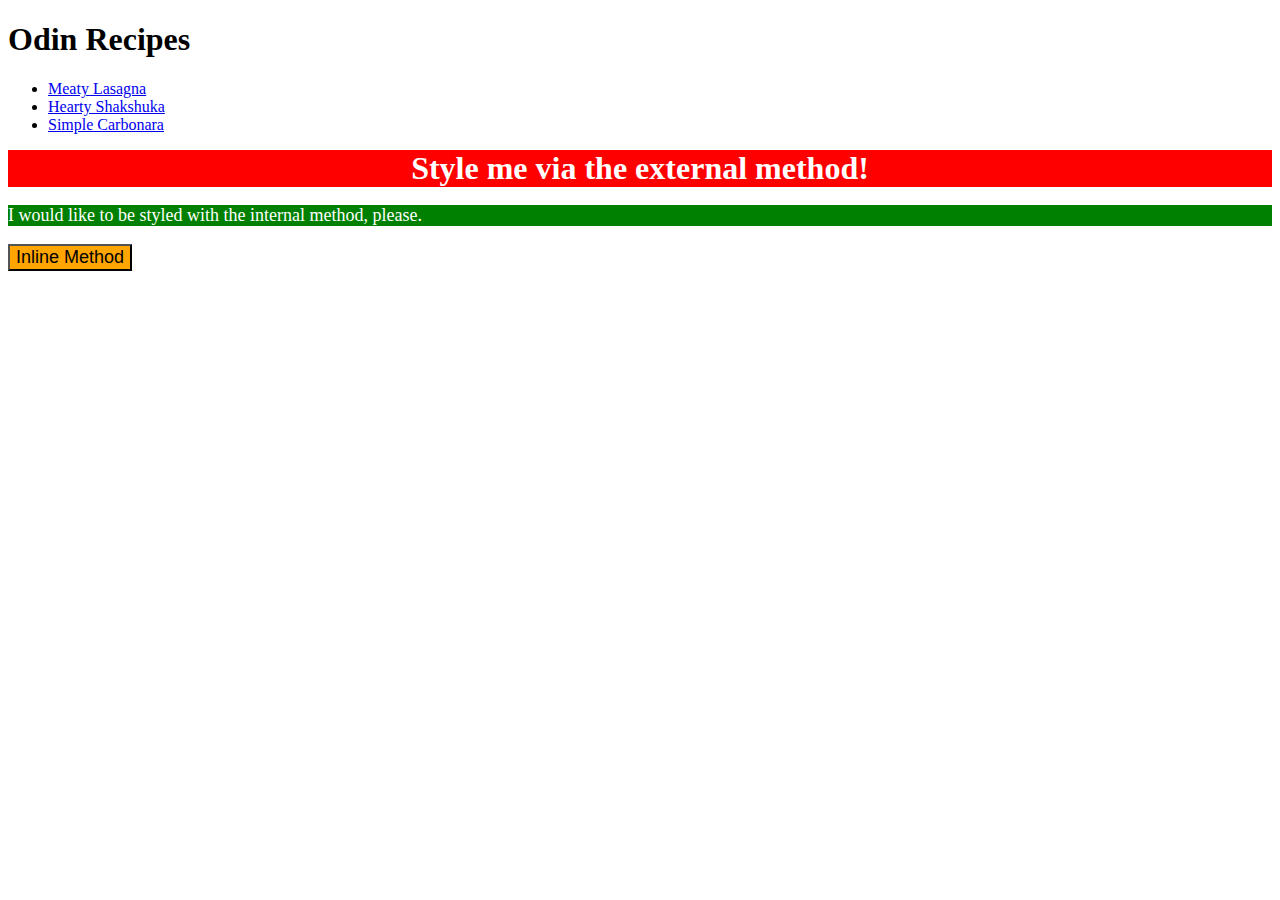
<file: index.html>
<!DOCTYPE html>
<html lang="en">
<head>
    <meta charset="UTF-8">
    <meta http-equiv="X-UA-Compatible" content="IE=edge">
    <meta name="viewport" content="width=device-width, initial-scale=1.0">
    <link rel="stylesheet" href="styles.css" />
    <title>Odin Recipes</title>
    <style>
        p {
            color: white;
            background-color: green;
            font-size: 18px;
        }
    </style>
</head>
<body>
    <h1>Odin Recipes</h1>
    <ul>
        <li><a href="recipes/lasagna.html">Meaty Lasagna</a></li>
        <li><a href="recipes/shakshuka.html">Hearty Shakshuka</a></li>
        <li><a href="recipes/carbonara.html">Simple Carbonara</a></li>
    </ul>
    <div>Style me via the external method!</div>
    <p>I would like to be styled with the internal method, please.</p>
    <button style="background-color: orange; font-size: 18px;">Inline Method</button>
</body>
</html>
</file>
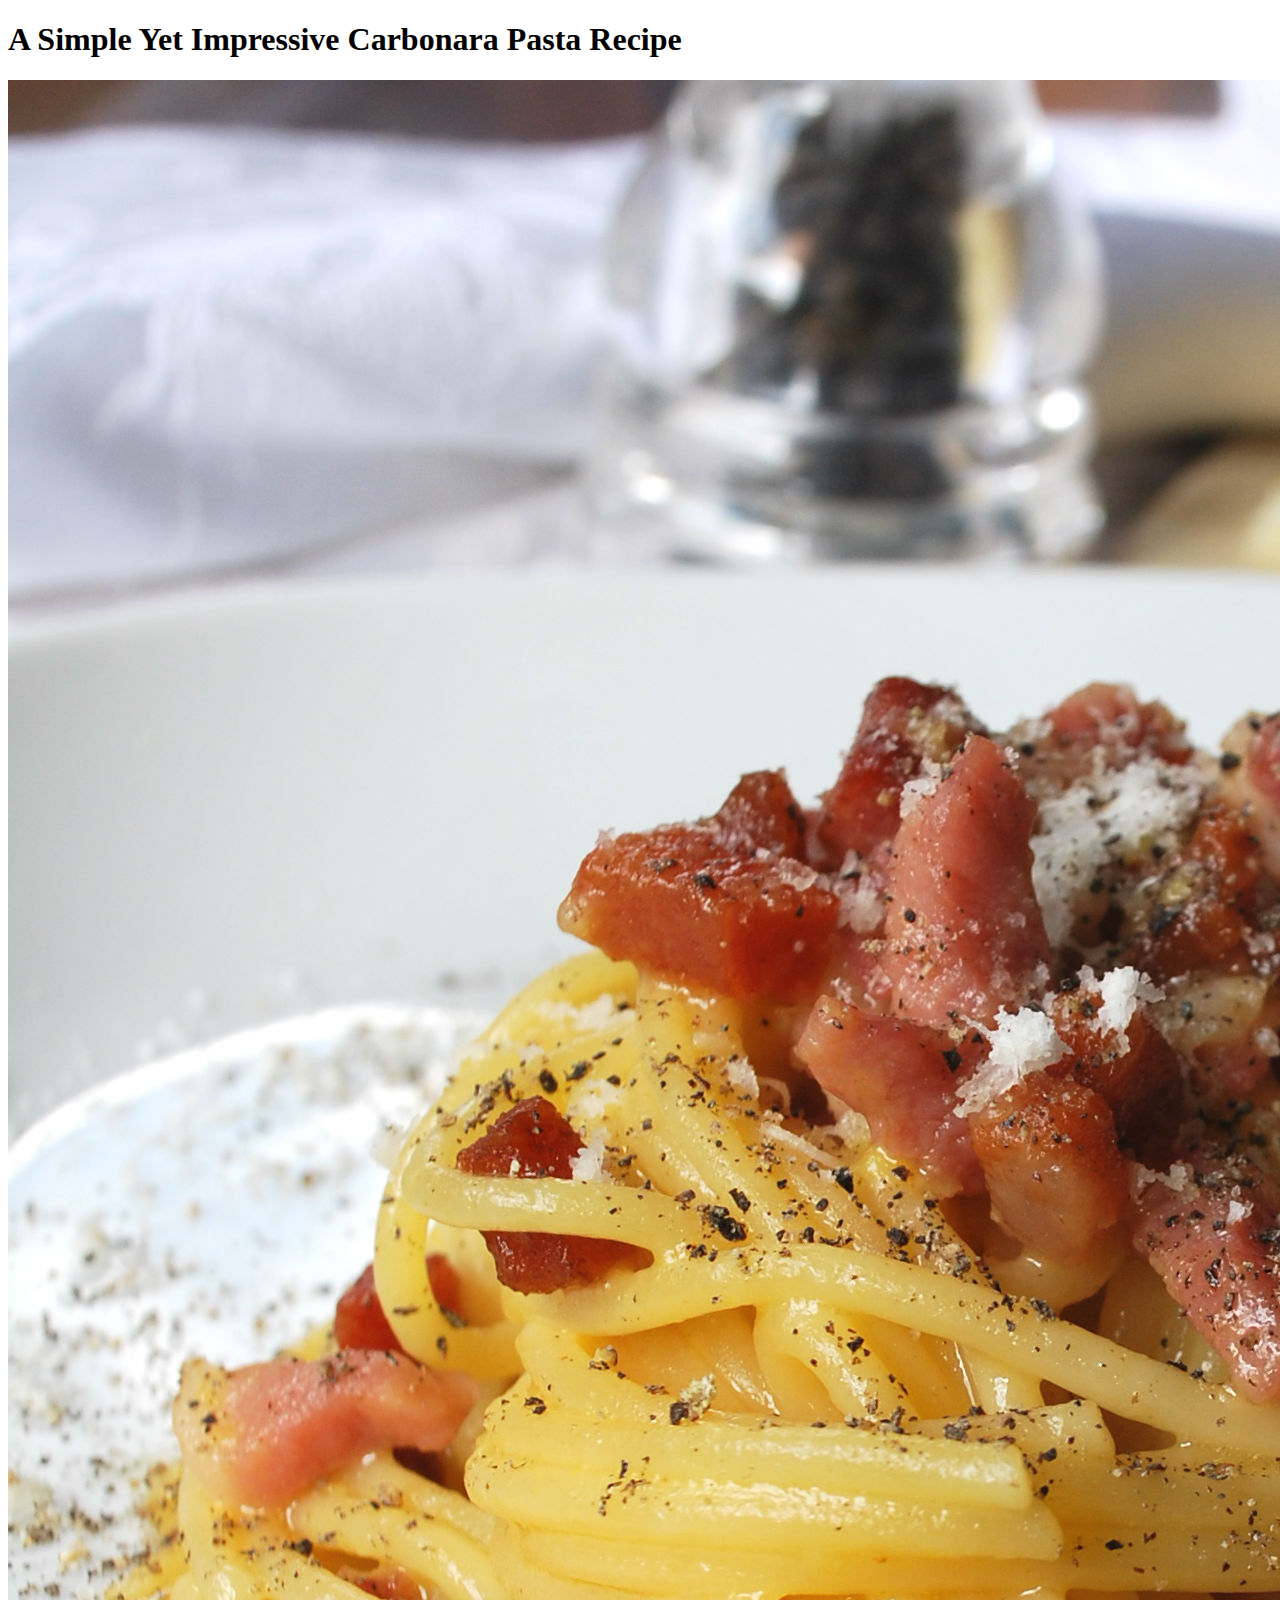
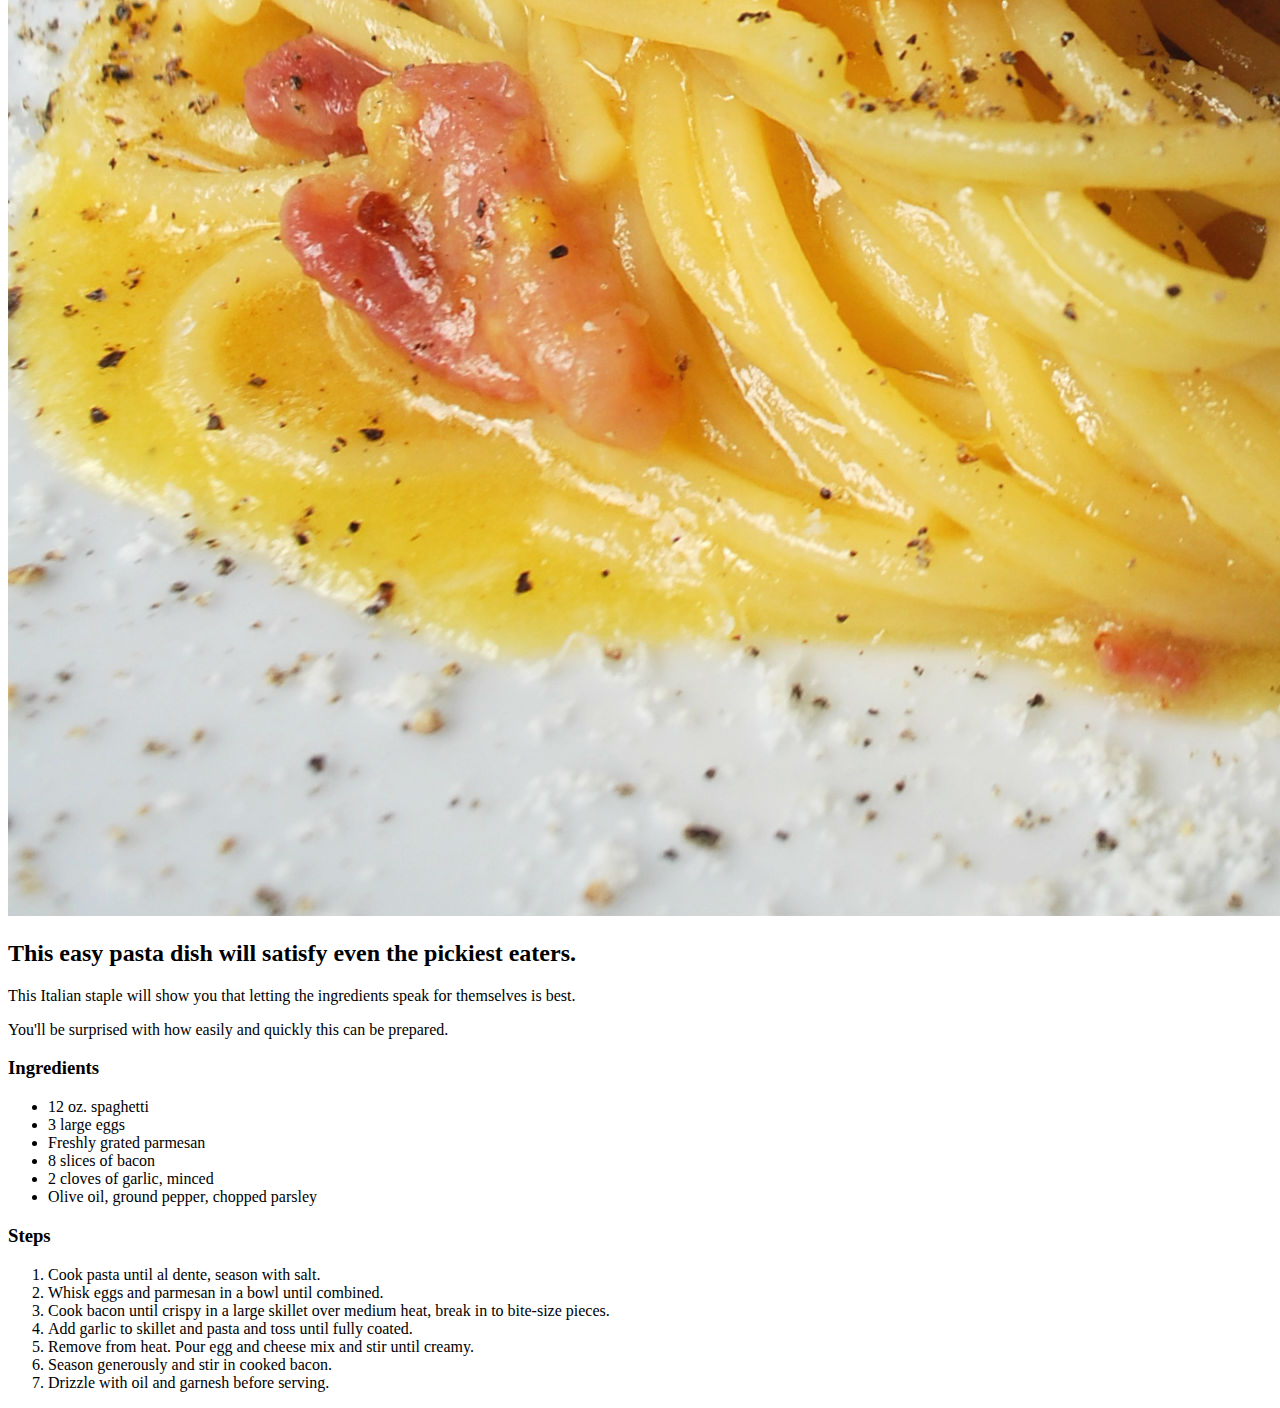
<file: recipes/carbonara.html>
<!DOCTYPE html>
<html lang="en">
<head>
    <meta charset="UTF-8">
    <meta http-equiv="X-UA-Compatible" content="IE=edge">
    <meta name="viewport" content="width=device-width, initial-scale=1.0">
    <title>Carbonara Pasta Recipe</title>
</head>
<body>
    <h1>A Simple Yet Impressive Carbonara Pasta Recipe</h1>
    <img src="../images/carbonara.jpg" alt="A plate of carbonara pasta">

    <h2>This easy pasta dish will satisfy even the pickiest eaters.</h2>
    <p>This Italian staple will show you that letting the ingredients 
        speak for themselves is best.
    </p>
    <p>You'll be surprised with how easily and quickly this can be prepared.</p>

    <h3>Ingredients</h3>
    <ul>
        <li>12 oz. spaghetti</li>
        <li>3 large eggs</li>
        <li>Freshly grated parmesan</li>
        <li>8 slices of bacon</li>
        <li>2 cloves of garlic, minced</li>
        <li>Olive oil, ground pepper, chopped parsley</li>
    </ul>

    <h3>Steps</h3>
    <ol>
        <li>Cook pasta until al dente, season with salt.</li>
        <li>Whisk eggs and parmesan in a bowl until combined.</li>
        <li>Cook bacon until crispy in a large skillet over medium heat, break 
            in to bite-size pieces.
        </li>
        <li>Add garlic to skillet and pasta and toss until fully coated.</li>
        <li>Remove from heat. Pour egg and cheese mix and stir until creamy.</li>
        <li>Season generously and stir in cooked bacon.</li>
        <li>Drizzle with oil and garnesh before serving.</li>
    </ol>
</body>
</html>
</file>
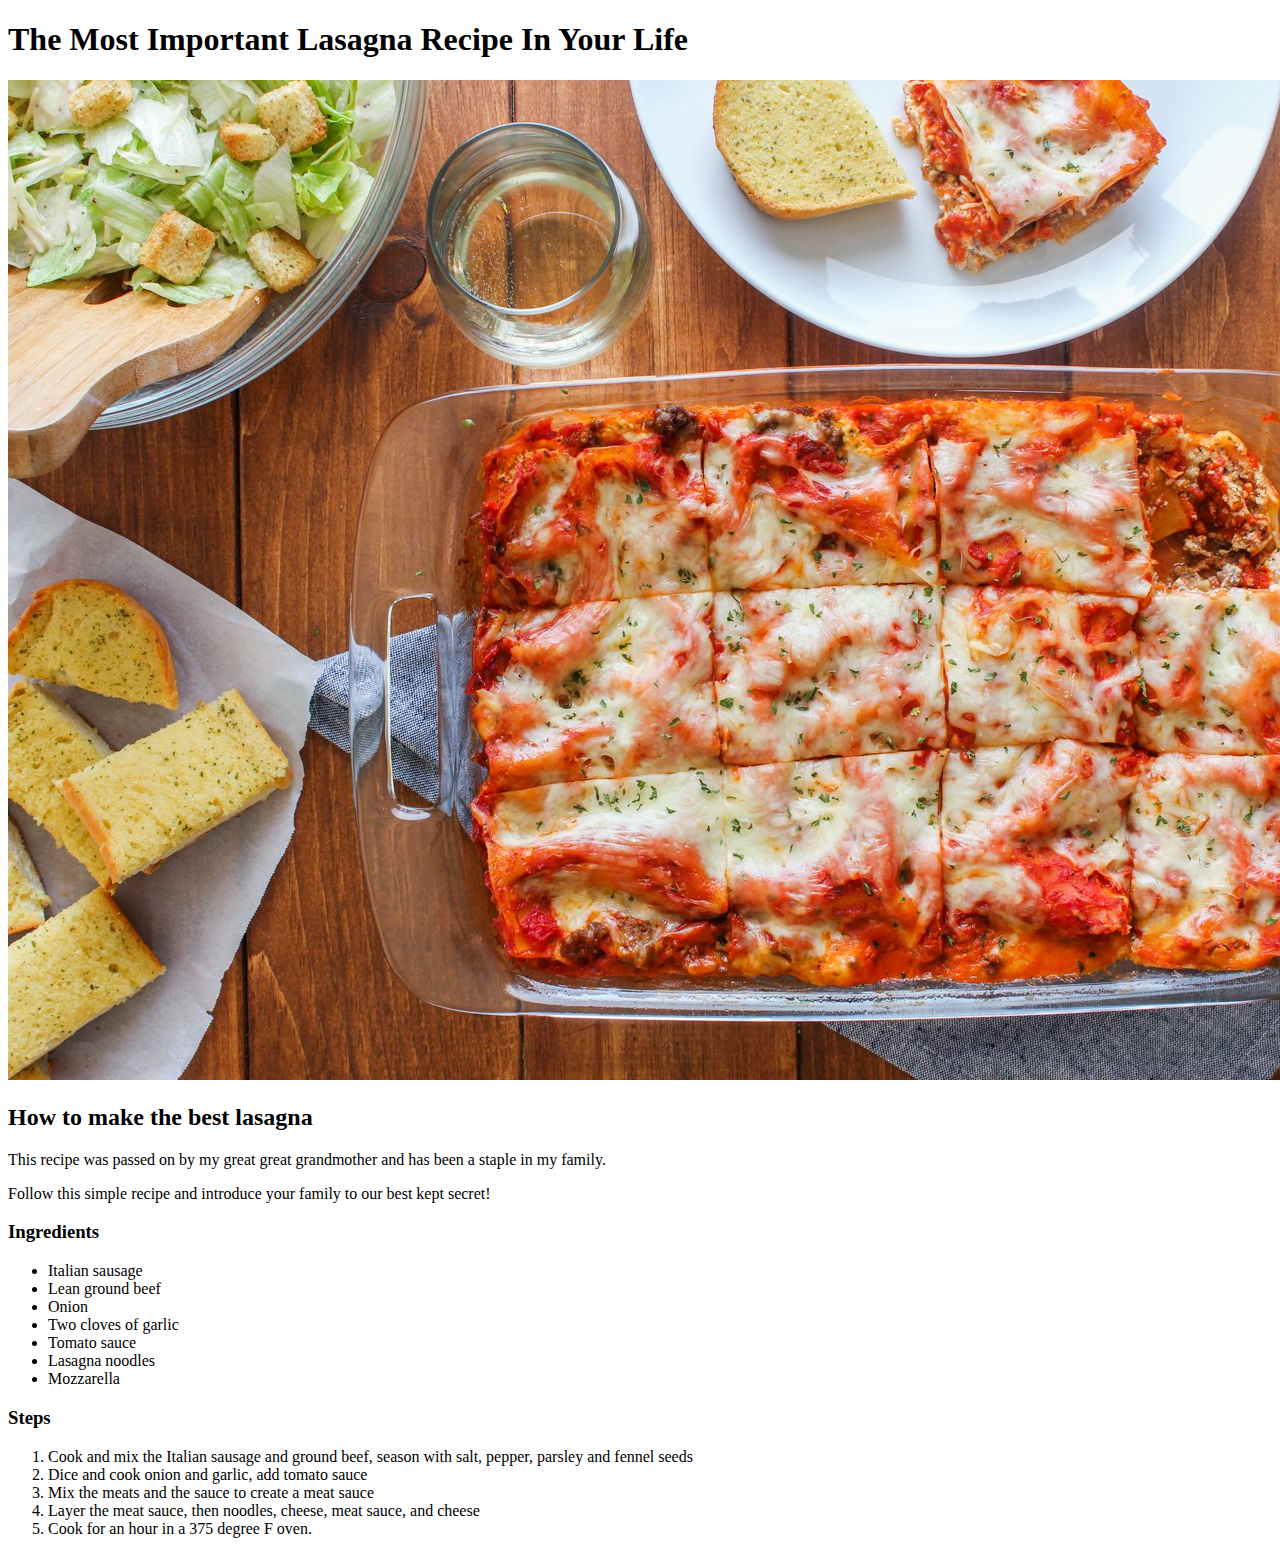
<file: recipes/lasagna.html>
<!DOCTYPE html>
<html lang="en">
<head>
    <meta charset="UTF-8">
    <meta http-equiv="X-UA-Compatible" content="IE=edge">
    <meta name="viewport" content="width=device-width, initial-scale=1.0">
    <title>Lasagna Recipe</title>
</head>
<body>
    <h1>The Most Important Lasagna Recipe In Your Life</h1>
    <img src="../images/lasagna.jpg" alt="Delicious Lasagna">
    
    <h2>How to make the best lasagna</h2>
    <p>This recipe was passed on by my great great grandmother and has been
        a staple in my family.
    </p>
    <p>Follow this simple recipe and introduce your family to our best kept
        secret!
    </p>
    
    <h3>Ingredients</h3>
    <ul>
        <li>Italian sausage</li>
        <li>Lean ground beef</li>
        <li>Onion</li>
        <li>Two cloves of garlic</li>
        <li>Tomato sauce</li>
        <li>Lasagna noodles</li>
        <li>Mozzarella</li>
    </ul>

    <h3>Steps</h3>
    <ol>
        <li>Cook and mix the Italian sausage and ground beef, season with 
            salt, pepper, parsley and fennel seeds</li>
        <li>Dice and cook onion and garlic, add tomato sauce</li>
        <li>Mix the meats and the sauce to create a meat sauce</li>
        <li>Layer the meat sauce, then noodles, cheese, meat sauce, and cheese</li>
        <li>Cook for an hour in a 375 degree F oven.</li>
    </ol>
</body>
</html>
</file>
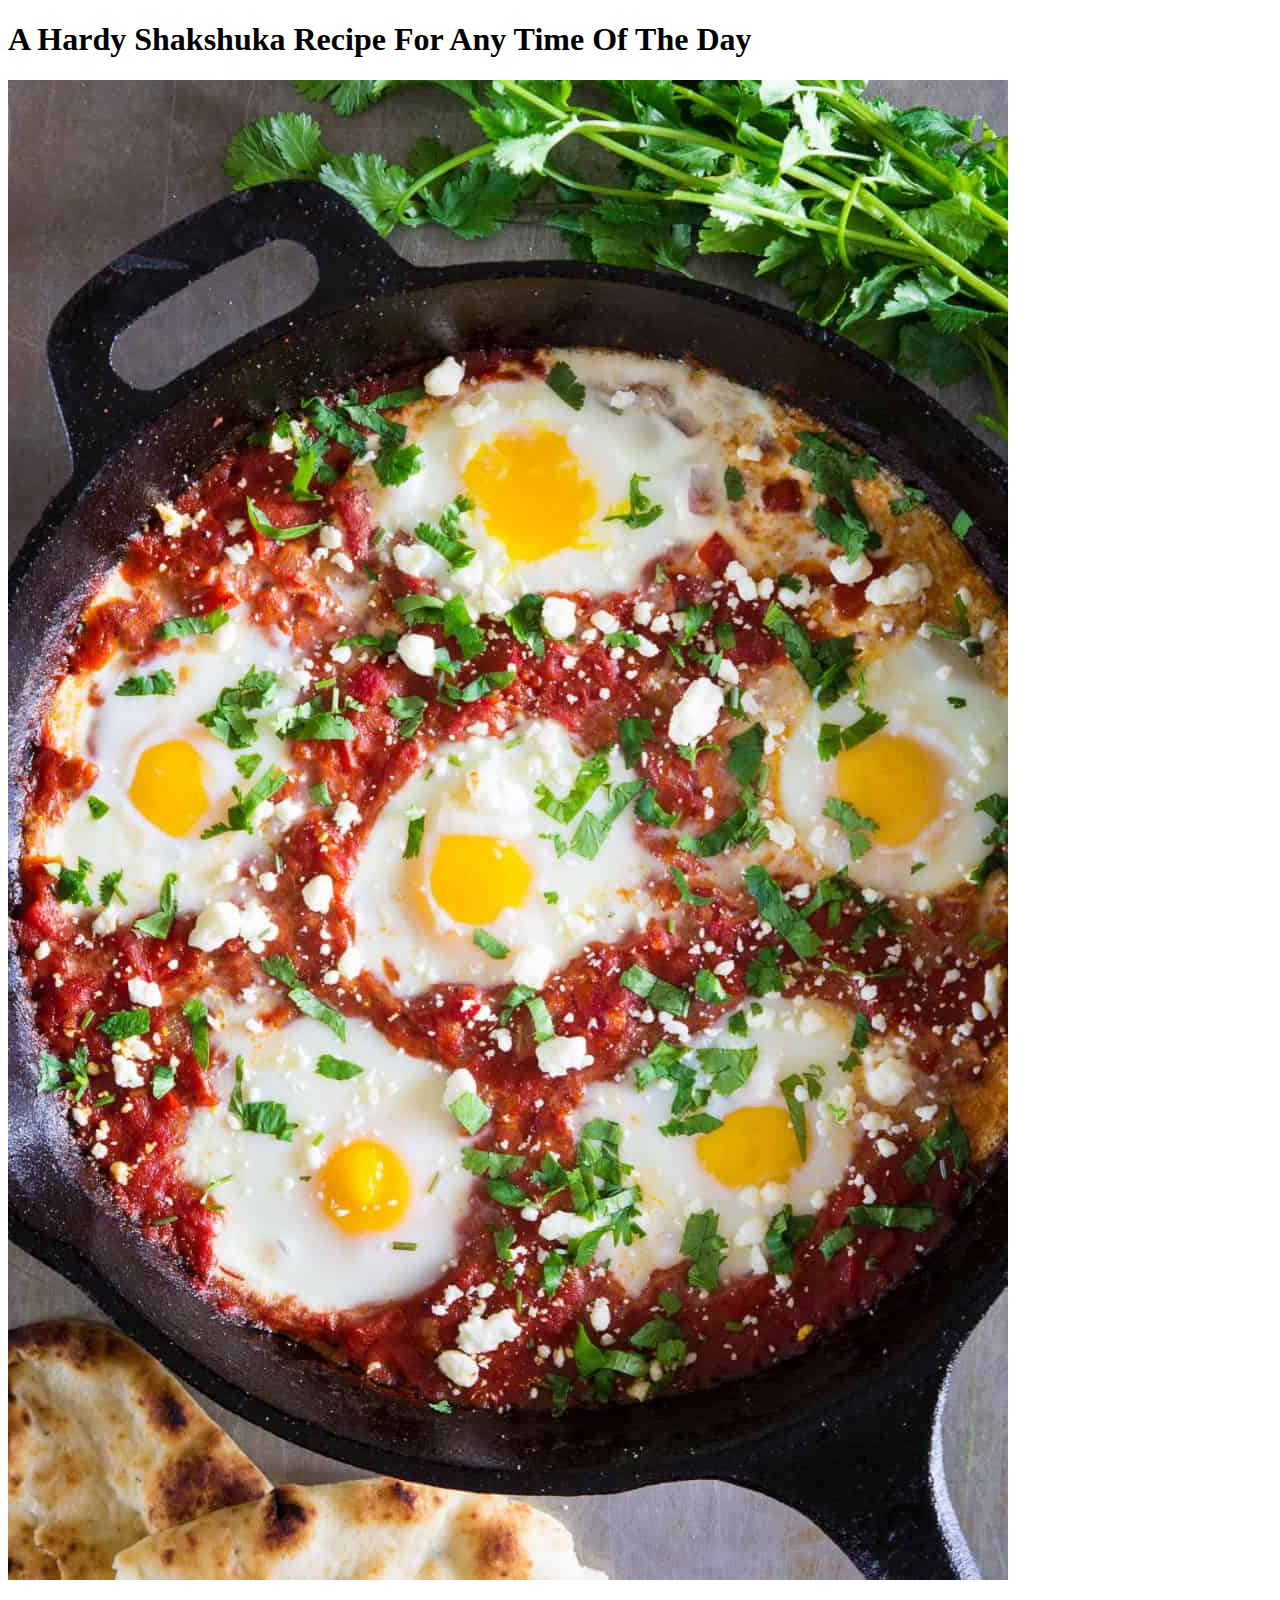
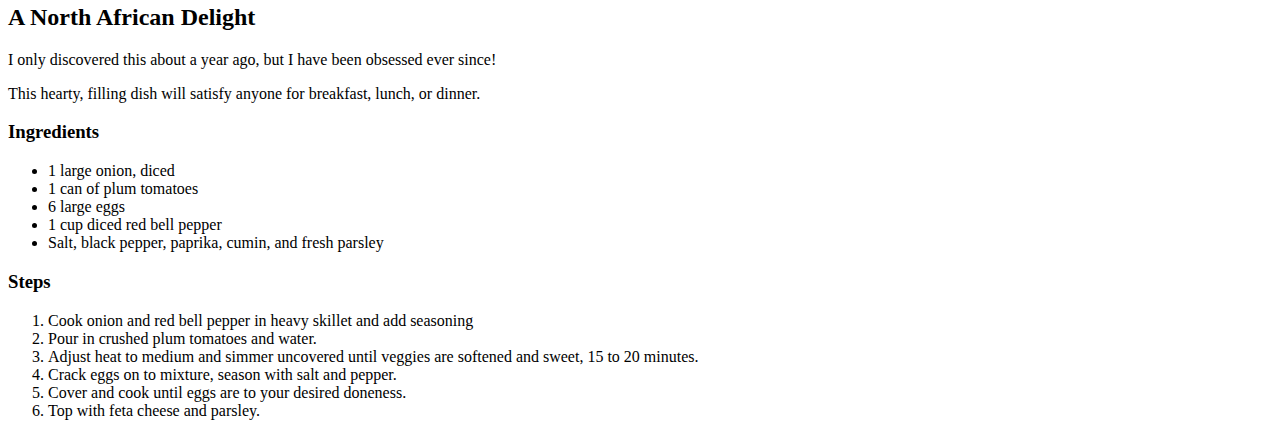
<file: recipes/shakshuka.html>
<!DOCTYPE html>
<html lang="en">
<head>
    <meta charset="UTF-8">
    <meta http-equiv="X-UA-Compatible" content="IE=edge">
    <meta name="viewport" content="width=device-width, initial-scale=1.0">
    <title>Shakshuka Recipe</title>
</head>
<body>
    <h1>A Hardy Shakshuka Recipe For Any Time Of The Day</h1>
    <img src="../images/shakshuka.jpg" alt="A filling pan of shakshuka">

    <h2>A North African Delight</h2>
    <p>I only discovered this about a year ago, but I have been obsessed
        ever since!
    </p>
    <p>This hearty, filling dish will satisfy anyone for breakfast,
         lunch, or dinner.
    </p>

    <h3>Ingredients</h3>
    <ul>
        <li>1 large onion, diced</li>
        <li>1 can of plum tomatoes</li>
        <li>6 large eggs</li>
        <li>1 cup diced red bell pepper</li>
        <li>Salt, black pepper, paprika, cumin, and fresh parsley</li>
    </ul>

    <h3>Steps</h3>
    <ol>
        <li>Cook onion and red bell pepper in heavy skillet and add seasoning</li>
        <li>Pour in crushed plum tomatoes and water.</li>
        <li>Adjust heat to medium and simmer uncovered until veggies 
            are softened and sweet, 15 to 20 minutes.
        </li>
        <li>Crack eggs on to mixture, season with salt and pepper.</li>
        <li>Cover and cook until eggs are to your desired doneness.</li>
        <li>Top with feta cheese and parsley.</li>
    </ol>
</body>
</html>
</file>
<file: styles.css>
div {
    color: white;
    background-color: red;
    text-align:center;
    font-size: 32px;
    font-weight: bold;
}
</file>
